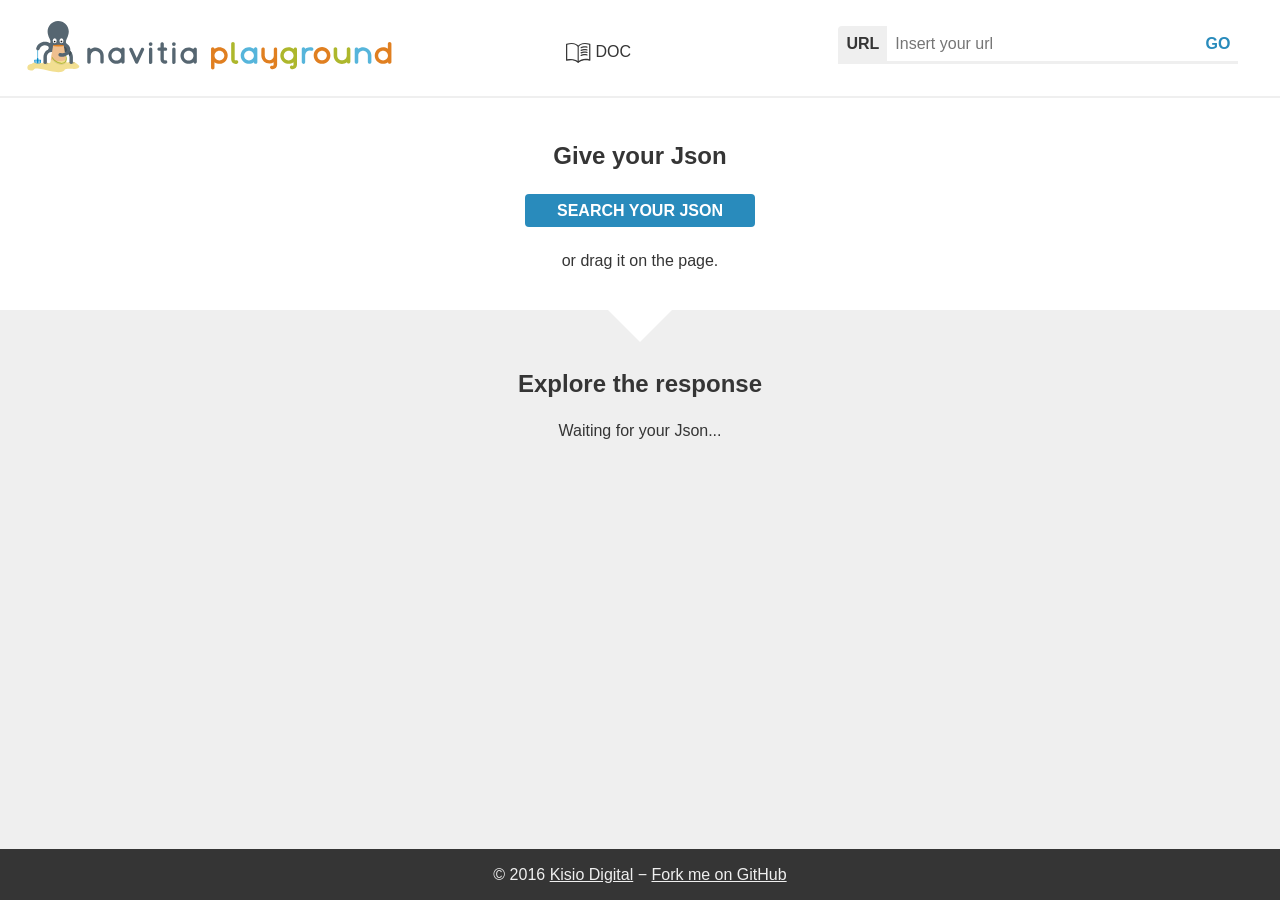
<file: file.html>
<!DOCTYPE html>
<html>
  <head>
    <title>navitia playground</title>
    <meta charset="UTF-8">
    <meta name="viewport" content="width=device-width,initial-scale=1">
    <link href="css/vendor.min.css" rel="stylesheet">
    <link href="css/style.css" rel="stylesheet">
    <link rel="icon" href="img/favicon.ico">
  </head>
  <body>
    <ul id="header">
      <li>
        <a id="back" href="index.html" title="Go to Homepage">
          <img id="logo" src="img/n_playground.svg" alt="Logo">
        </a>
      </li>
      <li>
        <a id="doc" href="http://doc.navitia.io" title="Go to Navitia documentation">
          <img id="picto" src="img/picto_doc.svg" alt="picto documentation">
          doc
        </a>
      </li>
      <li id="urlheader">
        <form action="play.html" method="get">
          <div id="urlDiv" class="inputDiv">
            <div class="key">URL</div>
            <input id="urlinput" name="request" type="text" placeholder="Insert your url">
            <button>go</button>
          </div>
        </form>
      </li>
    </ul>

    <div id="content">

      <div id="give">
        <div class="hContainer">
          <h2>Give your Json</h2>
          <p class="center">
            <input type="file" id="file-input">
            <label for="file-input">Search your Json</label>
          </p>

          <p class="center">or drag it on the page.</p>
        </div><!-- hContainer -->
      </div><!-- request-->

      <hr>

      <div id="response"><!-- response -->
        <div class="hContainer">
          <h2>Explore the response</h2>
          <div id="status">Waiting for your Json...</div>
          <div id="data"></div>
        </div><!-- hContainer -->
      </div><!-- response -->
    </div><!-- content -->

    <footer>
      © 2016 <a href="http://navitia.io/">Kisio Digital</a>
      − <a href="https://github.com/CanalTP/navitia-playground">Fork
      me on GitHub</a>
    </footer>

    <script src="lib/lib.min.js"></script>
    <script src="js/app.min.js"></script>
    <script>
      $(document).ready(function() { response.manageFile(); })
    </script>
  </body>
</html>
</file>
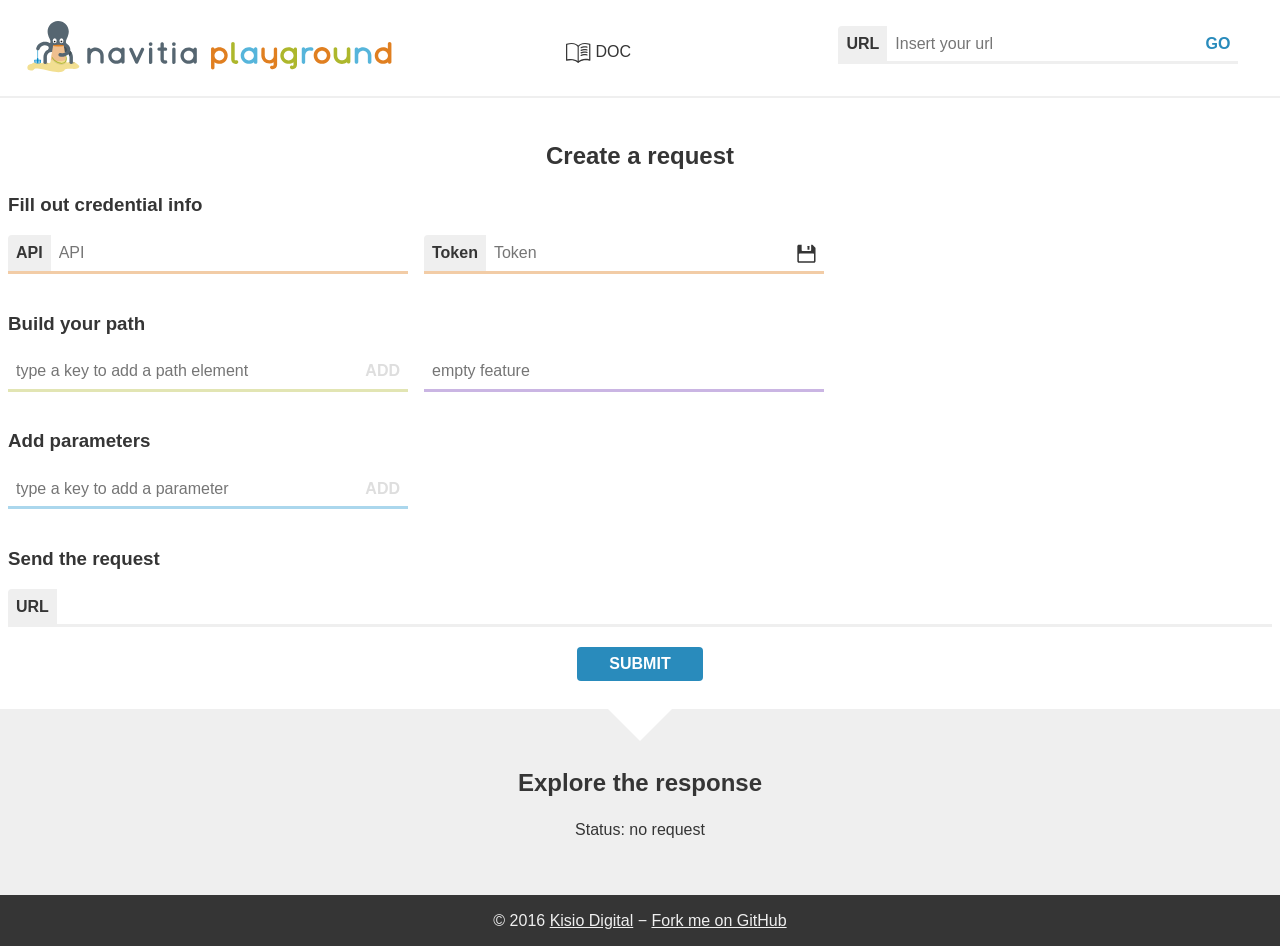
<file: play.html>
<!DOCTYPE html>
<html>
  <head>
    <title>navitia playground</title>
    <meta charset="UTF-8">
    <meta name="viewport" content="width=device-width,initial-scale=1">
    <link href="css/vendor.min.css" rel="stylesheet">
    <link href="css/style.css" rel="stylesheet">
    <link rel="icon" href="img/favicon.ico">
  </head>
  <body>
    <ul id="header">
      <li>
        <a id="back" href="index.html" title="Go to Homepage">
          <img id="logo" src="img/n_playground.svg" alt="Logo">
        </a>
      </li>
      <li>
        <a id="doc" href="http://doc.navitia.io" title="Go to Navitia documentation">
          <img id="picto" src="img/picto_doc.svg" alt="picto documentation">
          doc
        </a>
      </li>
      <li id="urlheader">
        <form action="play.html" method="get">
          <div id="urlDiv" class="inputDiv">
            <div class="key">URL</div>
            <input id="urlinput" name="request" type="text" placeholder="Insert your url">
            <button>go</button>
          </div>
        </form>
      </li>
    </ul>

    <div id="content">
      <div id="request">
        <div class="hContainer">
          <h2>Create a request</h2>
          <div id="credentialsFrame">
            <h3>Fill out credential info</h3>
            <div id="credentials">
              <div id="api" class="inputDiv">
                <span class="key">API</span>
                <input placeholder="API" type="text" class="api" onfocus="request.updateUrl(this)" oninput="request.updateUrl(this)">
              </div>
              <div id="token" class="inputDiv">
                <span class="key">Token</span>
                <input placeholder="Token" type="password" class="token">
                <button class="save" onclick="storage.saveTokenFromRequest()">
                  <img class="saveButton" src="img/save.svg" alt="save token" title="save token">
                </button>
              </div>
            </div>
          </div>
          <div id="pathFrame">
            <h3>Build your path</h3>
            <div id="path">
              <div id="addPathElt" class="inputDiv">
                <input id="addPathInput" class="addInput" type="text" placeholder="type a key to add a path element">
                <button class="add" onclick="request.insertPathElt()">Add</button>
              </div>
              <div id="feature" class="inputDiv">
                <input id="featureInput" type="text" onfocus="request.updateUrl(this)" oninput="request.updateUrl(this)" placeholder="empty feature">
              </div>
            </div>
          </div><!-- pathFrame -->
          <div id="parameterFrame">
            <h3>Add parameters</h3>
            <div id="parameters">
              <div id="addParam" class="inputDiv">
                <input id="addParamInput" class="addInput" type="text" placeholder="type a key to add a parameter">
                <button class="add" onclick="request.insertParam()">Add</button>
              </div>
            </div>
          </div><!-- parameterFrame -->
          <div id="createdRequestFrame">
            <h3>Send the request</h3>
            <div id="urlDiv" class="inputDiv">
              <div class="key">URL</div>
              <div id="requestUrl"></div>
            </div>
            <div id="submitDiv">
              <button class="Submit" onclick="request.submit()">Submit</button>
            </div>
          </div><!-- createdRequestFrame -->
        </div><!-- hContainer -->
      </div><!-- request-->

      <hr>

      <div id="response"><!-- response -->
        <div class="hContainer">
          <h2>Explore the response</h2>
          <div id="status">Loading...</div>
          <div id="data"></div>
        </div><!-- hContainer -->
      </div><!-- response -->
    </div><!-- content -->

    <footer>
      © 2016 <a href="http://navitia.io/">Kisio Digital</a>
      − <a href="https://github.com/CanalTP/navitia-playground">Fork
      me on GitHub</a>
    </footer>

    <script src="lib/lib.min.js"></script>
    <script src="js/app.min.js"></script>
    <script>
      $(document).ready(function() {
          request.manage();
          response.manageUrl();
      });
    </script>
  </body>
</html>
</file>
<file: css/style.css>
body {
  color: #353535;
  background-color: #EFEFEF;
  margin: 0;
  padding-bottom: 3.2em;
  font-family: 'OpenSans', sans-serif;
  font-size: 100%;
  min-height: calc(100vh - 3.2em);
  position: relative; }

footer {
  position: absolute;
  bottom: 0;
  left: 0;
  width: 100%;
  text-align: center;
  padding: 1em 0;
  line-height: 1.2em;
  background-color: #353535;
  color: #EFEFEF; }
  footer a {
    color: inherit; }

h2 {
  text-align: center;
  margin: 1.5em 0 1em 0;
  font-size: 1.5em; }

p.center {
  text-align: center;
  margin: 2em 0; }

#content {
  margin: 0; }

.hContainer {
  padding: 0.5em;
  max-width: 103em;
  margin: auto; }

#give {
  background: white; }
  #give #file-input {
    display: none; }
  #give #file-input + label {
    padding: 0.5em 2em;
    border: none;
    border-radius: 0.25em;
    color: white;
    background-color: #298bbc;
    text-transform: uppercase;
    font: inherit;
    font-weight: bold;
    cursor: pointer; }

hr {
  display: block;
  height: 0;
  width: 0;
  margin: 0 auto -1em auto;
  border-style: solid;
  border-width: 2em 2em 0 2em;
  border-color: white transparent transparent transparent; }

button {
  padding: 0.5em 2em;
  border: none;
  border-radius: 0.25em;
  color: white;
  background-color: #298bbc;
  text-transform: uppercase;
  font: inherit;
  font-weight: bold; }

a {
  color: #298bbc;
  text-decoration: underline; }

.inputDiv {
  display: flex;
  flex-flow: row nowrap;
  align-items: stretch;
  width: 25em;
  margin: 0 1em 1.25em 0;
  padding: 0;
  line-height: 1.2em;
  background-color: white;
  border-style: solid;
  border-width: 0 0 0.2em 0;
  border-color: #EFEFEF; }
  .inputDiv input {
    width: 100%;
    min-width: 5em;
    border: none;
    padding: 0.5em;
    background-color: transparent;
    font: inherit;
    text-overflow: ellipsis; }
  .inputDiv input:focus {
    outline: 0; }
  .inputDiv .key {
    margin: 0;
    padding: 0.5em;
    font-weight: bold;
    background-color: #EFEFEF;
    border-radius: 0.25em 0 0 0; }
  .inputDiv button {
    background-color: transparent;
    width: auto;
    height: auto;
    padding: 0.5em 0.5em 0.5em 0;
    margin: 0;
    font: inherit;
    font-weight: bold;
    color: #298bbc;
    text-transform: uppercase; }
  .inputDiv button:disabled {
    color: #DEDEDE; }

#header {
  width: 100%;
  background: #FFF;
  height: 6em;
  padding: 0;
  margin: 0;
  display: flex;
  flex-flow: row;
  justify-content: space-between;
  border-bottom: solid 0.15em #EFEFEF; }

#back {
  padding: 0; }

#logo {
  width: 23em;
  height: auto;
  margin: 1.2em 0 0 1.6em; }

#picto {
  vertical-align: middle;
  height: 3ex;
  width: 3ex; }

#doc {
  float: left;
  padding: 2.1em 1.6em 0 1em;
  border-top: solid 0.4em transparent;
  text-transform: uppercase;
  text-decoration: none;
  color: #353535; }

#doc:hover {
  border-top: solid 0.4em #298bbc;
  color: #353535; }

li {
  list-style: none; }

#urlheader {
  margin: 1.6em; }

@media screen and (max-width: 62em) {
  #urlheader {
    display: none; } }

@media screen and (max-width: 33.438em) {
  #header {
    flex-direction: column;
    height: auto; }
  #logo {
    float: left;
    margin: 0 0 0 1em;
    width: 15em; }
  #picto {
    height: 2.5ex;
    width: 2.5ex;
    margin: 0 auto;
    padding: 0.05em 0.2em 0 1.3em; }
  #doc {
    padding: 0em 1em 0.5em 1em;
    margin: 0 auto;
    border-bottom: solid 0.2em transparent;
    border-top: none; }
  #doc:hover {
    border-bottom: solid 0.2em #298bbc;
    border-top: none; } }

.ui-widget, .notifyjs-navitia-base {
  border-style: solid;
  border-width: 0.1ex;
  border-color: #DEDEDE;
  background: white;
  box-shadow: 0 0 0.5em rgba(0, 0, 0, 0.2); }

.notifyjs-navitia-base {
  font-weight: bold;
  padding: 0.5em; }

.ui-widget-header {
  border-style: solid;
  border-width: 0 0 0.1ex 0;
  border-color: #DEDEDE;
  background: #EFEFEF;
  padding: 0.5em; }

.ui-helper-hidden-accessible {
  display: none; }

.ui-autocomplete {
  max-height: 15em;
  overflow-y: auto;
  padding: 0;
  position: absolute; }
  .ui-autocomplete .ui-menu-item {
    padding: 0.2em 0.5em;
    line-height: 1.5em; }
  .ui-autocomplete .ui-state-focus {
    background: #abd7ed; }

.ui-datepicker-header span.ui-icon {
  display: none; }

.ui-datepicker-header a {
  color: inherit;
  text-decoration: none; }

.ui-datepicker-header a.ui-datepicker-prev:after {
  content: '<'; }

.ui-datepicker-header a.ui-datepicker-prev {
  display: block;
  float: left;
  cursor: pointer; }

.ui-datepicker-header a.ui-datepicker-next:after {
  content: '>'; }

.ui-datepicker-header a.ui-datepicker-next {
  display: block;
  float: right;
  cursor: pointer; }

.ui-datepicker-header .ui-datepicker-title {
  text-align: center; }

table.ui-datepicker-calendar {
  width: 100%;
  border-spacing: 0.5em; }
  table.ui-datepicker-calendar a {
    color: inherit;
    text-decoration: none; }
  table.ui-datepicker-calendar td {
    text-align: right; }
  table.ui-datepicker-calendar .ui-datepicker-today {
    font-weight: bold; }
  table.ui-datepicker-calendar .ui-datepicker-current-day {
    background: #abd7ed; }

.ui-timepicker-div.ui-timepicker-oneLine {
  padding: 0.5em; }
  .ui-timepicker-div.ui-timepicker-oneLine dl {
    margin: 0; }
  .ui-timepicker-div.ui-timepicker-oneLine dt.ui_tpicker_time_label {
    padding: 0.5em;
    padding-left: 0; }
  .ui-timepicker-div.ui-timepicker-oneLine select {
    background: #EFEFEF;
    border: 0.1em solid #DEDEDE;
    padding: 0.3em;
    font-family: inherit;
    font-size: inherit; }

.ui-datepicker-buttonpane {
  padding: 0.5em; }
  .ui-datepicker-buttonpane button {
    padding: 0.5em; }
  .ui-datepicker-buttonpane button.ui-datepicker-close {
    float: right; }

#request {
  background-color: white;
  overflow-x: hidden; }
  #request #credentials, #request #path, #request #parameters {
    display: flex;
    flex-flow: row wrap;
    width: calc(100% + 1em);
    height: auto; }
  #request .templateInput {
    box-shadow: 0 0 0.5em #298bbc; }
  #request button::-moz-focus-inner {
    border-style: none;
    padding: 0; }
  #request button img {
    vertical-align: text-top;
    height: 1.2em; }
  #request button:disabled img {
    opacity: 0.2; }
  #request #credentials .inputDiv {
    border-color: #f2cca6;
    border-radius: 0.25em 0.25em 0 0; }
  #request #credentials .templateInput {
    box-shadow: 0 0 0.5em #c9731d; }
  #request #credentials .inputDiv button {
    color: #c9731d; }
  #request #credentials .inputDiv button:disabled {
    color: #DEDEDE; }
  #request #path .inputDiv {
    border-color: #e2e5b3;
    border-radius: 0.25em 0.25em 0 0; }
  #request #path .templateInput {
    box-shadow: 0 0 0.5em #a3ab3a; }
  #request #path .inputDiv button {
    color: #a3ab3a; }
  #request #path .inputDiv button:disabled {
    color: #DEDEDE; }
  #request #parameters .inputDiv {
    border-color: #abd7ed;
    border-radius: 0.25em 0.25em 0 0; }
  #request #parameters .templateInput {
    box-shadow: 0 0 0.5em #298bbc; }
  #request #parameters .inputDiv button {
    color: #298bbc; }
  #request #parameters .inputDiv button:disabled {
    color: #DEDEDE; }
  #request #feature.inputDiv {
    border-color: #cab5e3; }
  #request #urlDiv {
    width: 100%; }
  #request #requestUrl {
    margin: 0.5em;
    overflow-x: auto; }
    #request #requestUrl a {
      color: inherit; }
    #request #requestUrl .api {
      background-color: #f2cca6; }
      #request #requestUrl .api .focusedParam {
        background-color: #c9731d;
        color: white; }
    #request #requestUrl .path {
      background-color: #e2e5b3; }
      #request #requestUrl .path .focusedParam {
        background-color: #a3ab3a;
        color: white; }
    #request #requestUrl .feature {
      background-color: #cab5e3; }
      #request #requestUrl .feature .focusedParam {
        background-color: #6e3ea8;
        color: white; }
    #request #requestUrl .parameters {
      background-color: #abd7ed; }
      #request #requestUrl .parameters .focusedParam {
        background-color: #298bbc;
        color: white; }
  #request #submitDiv {
    text-align: center;
    margin: 0 0 1.25em 0; }

#status {
  margin: 0 0 3em 0;
  text-align: center; }

.map-marker-label {
  background: #353535;
  border-color: #353535;
  color: white; }

.leaflet-control-layers-toggle {
  background-image: url(../lib/img/leaflet/dist/images/layers.png); }

.leaflet-retina .leaflet-control-layers-toggle {
  background-image: url(../lib/img/leaflet/dist/images/layers-2x.png); }

.with-bg-color {
  display: inline-block;
  border: none;
  border-radius: 3em;
  text-align: center;
  line-height: 1.2em;
  min-width: 1em;
  padding: 0.2em 0.3em; }

.old-datetime {
  text-decoration: line-through; }

.outofdate, .error {
  color: #cc0000; }

.almost_outofdate {
  color: #c9731d; }

img.picto {
  vertical-align: middle;
  height: 1.6em; }

.mode-and-code {
  white-space: nowrap; }

.section-additional-block {
  white-space: nowrap; }

.section-additional-block:before {
  content: " ";
  word-spacing: 2em;
  white-space: normal; }

div.object {
  margin: 0.5em 0 0.5em 1em;
  padding: 0;
  border-style: solid;
  border-width: 0 0 0 0.2em;
  border-color: #298bbc; }
  div.object div.head {
    display: flex;
    flex-flow: row nowrap;
    justify-content: space-between;
    align-items: stretch;
    background-color: white;
    border-radius: 0 0.25em 0.25em 0; }
  div.object div.name, div.object div.button, div.object div.summary {
    display: flex;
    align-items: center;
    padding: 0.5em; }
  div.object div.name {
    font-weight: bold;
    padding: 0.5em 1em; }
    div.object div.name a {
      color: inherit; }
  div.object div.summary {
    flex: 1;
    padding: 0.5em 1em; }
  div.object div.data {
    border-style: none;
    margin: 0;
    padding: 0; }
  div.object div.leaflet, div.object .renderjson {
    margin: 0.5em 0;
    border-radius: 0 0.25em 0.25em 0; }
  div.object div.not_filled {
    display: none; }
  div.object div.leaflet {
    height: 80vh; }
  div.object div.table {
    overflow-x: auto;
    margin: 0.5em 0 0.5em 0.5em; }
    div.object div.table table {
      background-color: white;
      border-spacing: 0;
      border-collapse: collapse;
      text-align: center; }
      div.object div.table table th {
        font-weight: bold;
        padding: 0.5ex;
        border: 0.1ex solid #DEDEDE;
        color: inherit; }
      div.object div.table table td {
        padding: 0.5ex;
        border: 0.1ex solid #DEDEDE;
        white-space: nowrap; }
      div.object div.table table td.stop-point {
        text-align: right; }
      div.object div.table table td.time {
        text-align: left; }

div.object, div.object div.object div.object, div.object div.object div.object div.object div.object, div.object div.object div.object div.object div.object div.object div.object, div.object div.object div.object div.object div.object div.object div.object div.object div.object {
  border-color: #298bbc; }
  div.object div.name, div.object div.object div.object div.name, div.object div.object div.object div.object div.object div.name, div.object div.object div.object div.object div.object div.object div.object div.name, div.object div.object div.object div.object div.object div.object div.object div.object div.object div.name {
    background-color: #eaf5fa; }

div.object div.object, div.object div.object div.object div.object, div.object div.object div.object div.object div.object div.object, div.object div.object div.object div.object div.object div.object div.object div.object, div.object div.object div.object div.object div.object div.object div.object div.object div.object div.object {
  border-color: #e6ba00; }
  div.object div.object div.name, div.object div.object div.object div.object div.name, div.object div.object div.object div.object div.object div.object div.name, div.object div.object div.object div.object div.object div.object div.object div.object div.name, div.object div.object div.object div.object div.object div.object div.object div.object div.object div.object div.name {
    background-color: #fffae6; }

@media screen and (max-width: 35em) {
  div.object {
    margin-left: 1em; }
    div.object div.head {
      flex-wrap: wrap; }
    div.object div.summary {
      order: 3;
      min-width: 80%; } }

#data > div {
  margin: 0; }

div.object label.objectButton {
  display: inline-block; }

div.object label.objectButton span {
  display: flex;
  align-items: center;
  justify-content: center;
  height: 2.6em;
  width: 2.6em;
  margin-left: 0.25em;
  border: none;
  border-radius: 0.25em;
  text-align: center;
  background-color: #EFEFEF;
  color: #353535;
  font: 1em;
  text-transform: uppercase;
  font-weight: bold;
  cursor: pointer; }

div.object label.objectButton input {
  display: none; }

div.object label.objectButton input:checked + span {
  background-color: #298bbc;
  color: white; }

div.object pre.renderjson {
  padding: 0.5em 1em;
  background-color: #353535;
  color: #DEDEDE;
  overflow-x: auto;
  font-size: 1em; }
  div.object pre.renderjson * {
    background: none; }
  div.object pre.renderjson .disclosure {
    font-size: 1.5em; }
  div.object pre.renderjson a {
    text-decoration: none;
    color: #abd7ed; }
  div.object pre.renderjson .key {
    color: #e2e5b3; }
  div.object pre.renderjson .string {
    color: #f2cca6; }
  div.object pre.renderjson .number {
    color: #cab5e3; }
  div.object pre.renderjson .boolean {
    color: #cab5e3; }
  div.object pre.renderjson .keyword {
    color: #cab5e3; }
</file>
